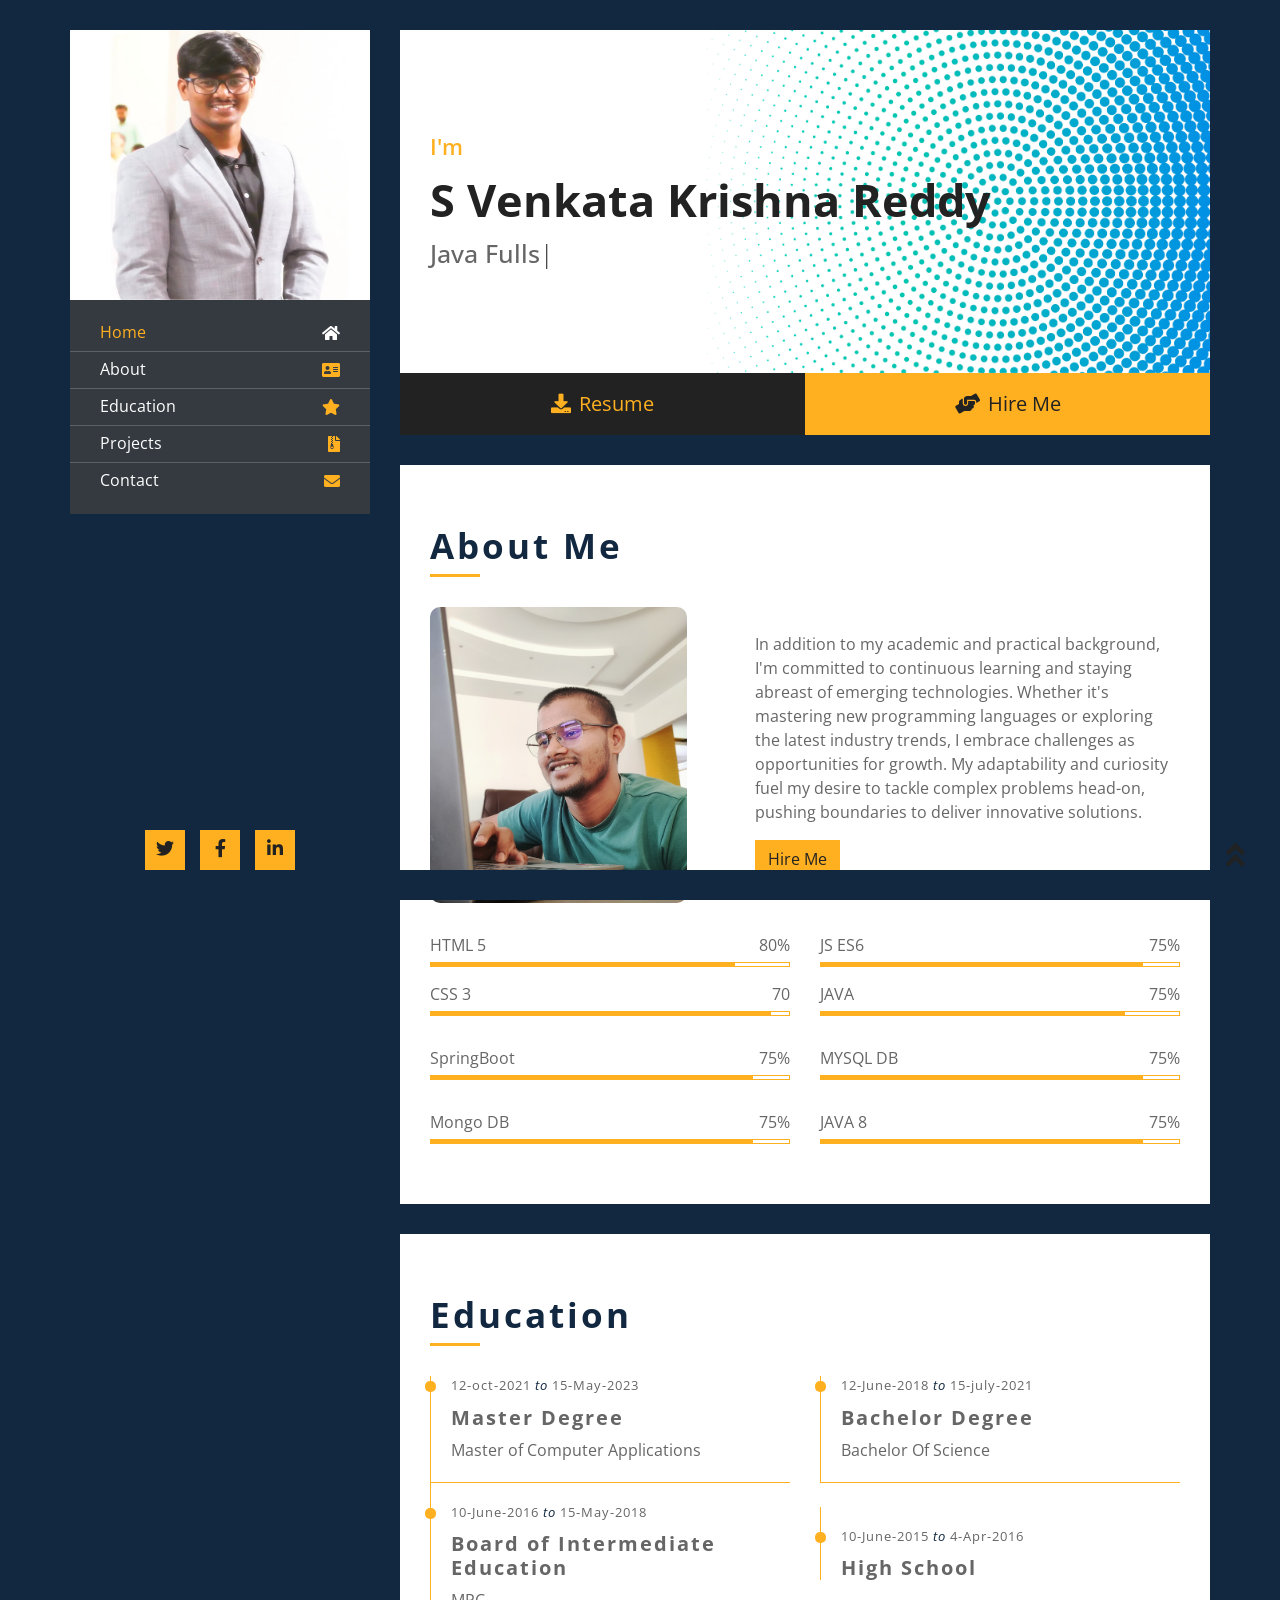
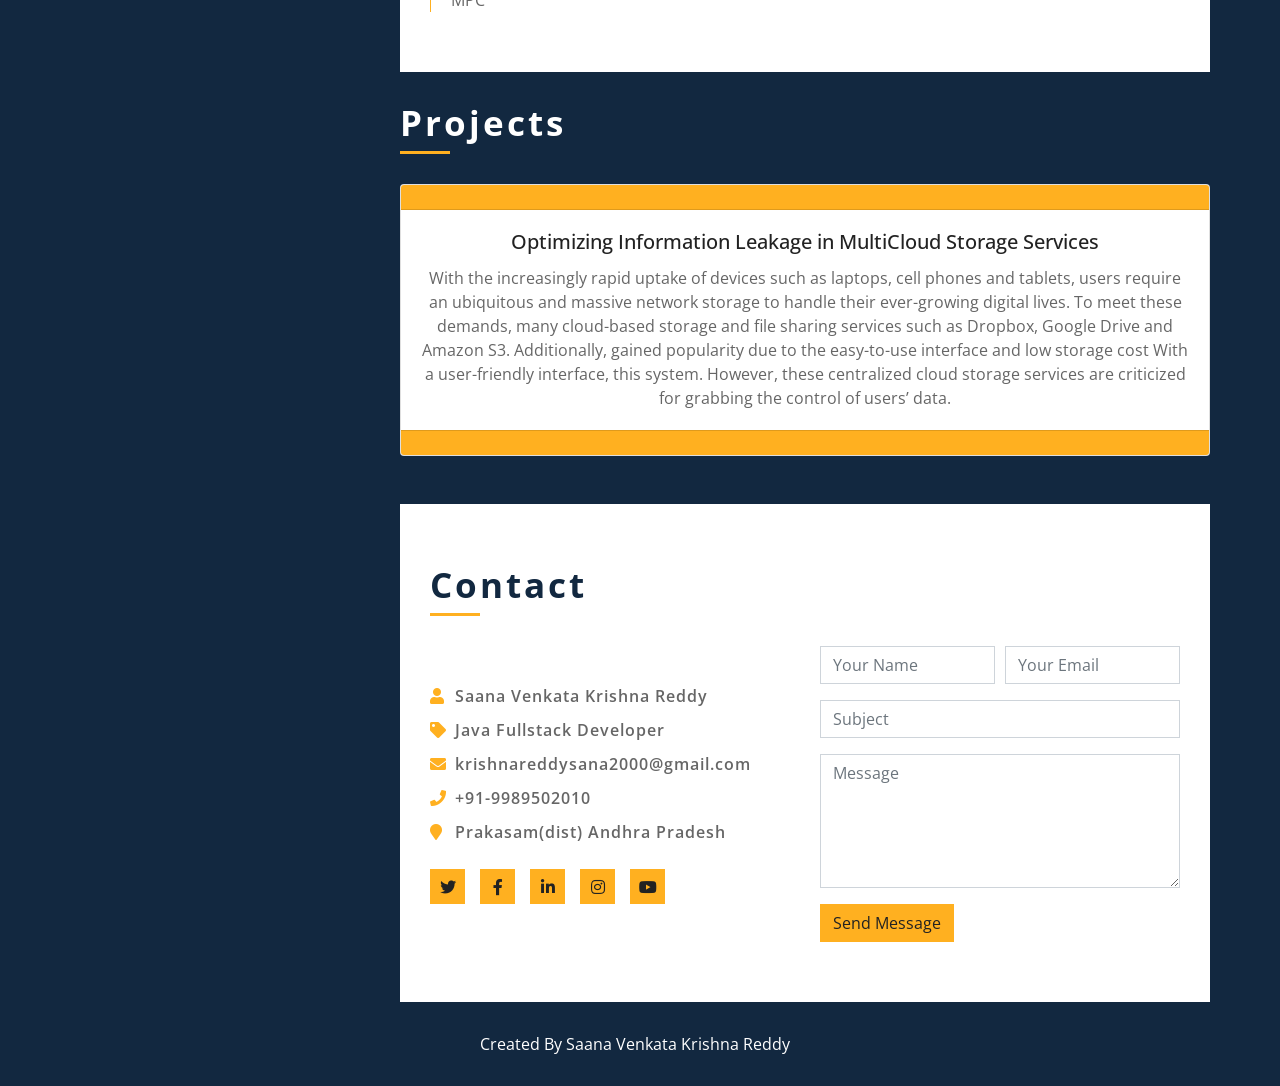
<file: index.html>
<!DOCTYPE html>
<html lang="en">

<head>
    <meta charset="utf-8">
    <title>Krishna | Portfolio</title>
    <meta content="width=device-width, initial-scale=1.0" name="viewport">
    <meta content="Resume Website Template Free Download" name="keywords">
    <meta content="Resume Website Template Free Download" name="description">

    <!-- Favicon -->
    <link href="img/favicon.ico" rel="icon">

    <!-- Google Fonts -->
    <link href="https://fonts.googleapis.com/css2?family=Open+Sans:300;400;600;700;800&display=swap" rel="stylesheet">

    <!-- CSS Libraries -->
    <link href="https://stackpath.bootstrapcdn.com/bootstrap/4.4.1/css/bootstrap.min.css" rel="stylesheet">
    <link href="https://cdnjs.cloudflare.com/ajax/libs/font-awesome/5.10.0/css/all.min.css" rel="stylesheet">
    <link href="lib/slick/slick.css" rel="stylesheet">
    <link href="lib/slick/slick-theme.css" rel="stylesheet">
    <link href="lib/lightbox/css/lightbox.min.css" rel="stylesheet">

    <!-- Template Stylesheet -->
    <link href="css/style.css" rel="stylesheet">
</head>

<body data-spy="scroll" data-target=".navbar" data-offset="51">
    <div class="wrapper">
        <div class="sidebar">
            <div class="sidebar-header">
                <img src="img/home.jpg" alt="Image">
            </div>
            <div class="sidebar-content">
                <nav class="navbar navbar-expand-md bg-dark navbar-dark">
                    <a href="#" class="navbar-brand">Navigation</a>
                    <button type="button" class="navbar-toggler" data-toggle="collapse" data-target="#navbarCollapse">
                        <span class="navbar-toggler-icon"></span>
                    </button>
                    <div class="collapse navbar-collapse" id="navbarCollapse">
                        <ul class="nav navbar-nav">
                            <li class="nav-item">
                                <a class="nav-link" href="#header">Home<i class="fa fa-home"></i></a>
                            </li>
                            <li class="nav-item">
                                <a class="nav-link" href="#about">About<i class="fa fa-address-card"></i></a>
                            </li>
                            <li class="nav-item">
                                <a class="nav-link" href="#education">Education<i class="fa fa-star"></i></a>
                            </li>
                            <li class="nav-item">
                                <a class="nav-link" href="#Projects">Projects<i class="fa fa-file-archive"></i></a>
                            </li>
                            <li class="nav-item">
                                <a class="nav-link" href="#contact">Contact<i class="fa fa-envelope"></i></a>
                            </li>
                        </ul>
                    </div>
                </nav>
            </div>
            <div class="sidebar-footer">
                <a href="#"><i class="fab fa-twitter"></i></a>
                <a href="#"><i class="fab fa-facebook-f"></i></a>
                <a href="#"><i class="fab fa-linkedin-in"></i></a>
            </div>
        </div>
        <div class="content">
            <!-- Header Start -->
            <div class="header" id="header">
                <div class="content-inner">
                    <p>I'm</p>
                    <h1>S Venkata Krishna Reddy</h1>
                    <h2></h2>
                    <div class="typed-text">Java Fullstack Developer</div>
                </div>
            </div>
            <!-- Header End -->

            <!-- Large Button Start -->
            <div class="large-btn">
                <div class="content-inner">
                    <a class="btn" href="#"><i class="fa fa-download"></i>Resume</a>
                    <a class="btn" href="#"><i class="fa fa-hands-helping"></i>Hire Me</a>
                </div>
            </div>
            <!-- Large Button End -->

            <!-- About Start -->
            <div class="about" id="about">
                <div class="content-inner">
                    <div class="content-header">
                        <h2>About Me</h2>
                    </div>
                    <div class="row align-items-center">
                        <div class="col-md-6 col-lg-5">
                            <img src="./img/krishnaabout.jpeg" alt="Image">
                        </div>
                        <div class="col-md-6 col-lg-7">

                            <p>
                                In addition to my academic and practical background, I'm committed to continuous
                                learning and staying abreast of emerging technologies. Whether it's mastering new
                                programming languages or exploring the latest industry trends, I embrace challenges as
                                opportunities for growth. My adaptability and curiosity fuel my desire to tackle complex
                                problems head-on, pushing boundaries to deliver innovative solutions.

                                


                            </p>

                            <a class="btn" href="#">Hire Me</a>
                        </div>
                    </div>
                    <div class="row">
                        <div class="col-md-6">
                            <div class="skills">
                                <div class="skill-name">
                                    <p>HTML 5</p>
                                    <p>80%</p>
                                </div>
                                <div class="progress">
                                    <div class="progress-bar" role="progressbar" aria-valuenow="85" aria-valuemin="0"
                                        aria-valuemax="100"></div>
                                </div>
                                <div class="skill-name">
                                    <p>CSS 3</p>
                                    <p>70</p>
                                </div>
                                <div class="progress">
                                    <div class="progress-bar" role="progressbar" aria-valuenow="95" aria-valuemin="0"
                                        aria-valuemax="100"></div>
                                </div>
                            </div>
                        </div>
                        <div class="col-md-6">
                            <div class="skills">
                                <div class="skill-name">
                                    <p>JS ES6</p>
                                    <p>75%</p>
                                </div>
                                <div class="progress">
                                    <div class="progress-bar" role="progressbar" aria-valuenow="90" aria-valuemin="0"
                                        aria-valuemax="100"></div>
                                </div>
                                <div class="skill-name">
                                    <p>JAVA</p>
                                    <p>75%</p>
                                </div>
                                <div class="progress">
                                    <div class="progress-bar" role="progressbar" aria-valuenow="85" aria-valuemin="0"
                                        aria-valuemax="100"></div>
                                </div>
                            </div>
                        </div>
                        <div class="col-md-6">
                            <div class="skills">
                                <div class="skill-name">
                                    <p>SpringBoot</p>
                                    <p>75%</p>
                                </div>
                                <div class="progress">
                                    <div class="progress-bar" role="progressbar" aria-valuenow="90" aria-valuemin="0"
                                        aria-valuemax="100"></div>
                                </div>

                            </div>
                        </div>
                        <div class="col-md-6">
                            <div class="skills">
                                <div class="skill-name">
                                    <p>MYSQL DB</p>
                                    <p>75%</p>
                                </div>
                                <div class="progress">
                                    <div class="progress-bar" role="progressbar" aria-valuenow="90" aria-valuemin="0"
                                        aria-valuemax="100"></div>
                                </div>

                            </div>
                        </div>
                        <div class="col-md-6">
                            <div class="skills">
                                <div class="skill-name">
                                    <p>Mongo DB</p>
                                    <p>75%</p>
                                </div>
                                <div class="progress">
                                    <div class="progress-bar" role="progressbar" aria-valuenow="90" aria-valuemin="0"
                                        aria-valuemax="100"></div>
                                </div>

                            </div>
                        </div>
                        <div class="col-md-6">
                            <div class="skills">
                                <div class="skill-name">
                                    <p>JAVA 8</p>
                                    <p>75%</p>
                                </div>
                                <div class="progress">
                                    <div class="progress-bar" role="progressbar" aria-valuenow="90" aria-valuemin="0"
                                        aria-valuemax="100"></div>
                                </div>

                            </div>
                        </div>
                    </div>
                </div>
            </div>
            <!-- About End -->

            <!-- Education Start -->
            <div class="education" id="education">
                <div class="content-inner">
                    <div class="content-header">
                        <h2>Education</h2>
                    </div>
                    <div class="row align-items-center">
                        <div class="col-md-6">
                            <div class="edu-col">
                                <span>12-oct-2021 <i>to</i> 15-May-2023</span>
                                <h3>Master Degree</h3>
                                <p>Master of Computer Applications</p>
                            </div>
                        </div>
                        <div class="col-md-6">
                            <div class="edu-col">
                                <span>12-June-2018 <i>to</i> 15-july-2021</span>
                                <h3>Bachelor Degree</h3>
                                <p>Bachelor Of Science</p>
                            </div>
                        </div>
                        <div class="col-md-6">
                            <div class="edu-col">
                                <span>10-June-2016 <i>to</i> 15-May-2018</span>
                                <h3> Board of Intermediate Education</h3>
                                <p>MPC</p>
                            </div>
                        </div>
                        <div class="col-md-6">
                            <div class="edu-col">
                                <span>10-June-2015 <i>to</i> 4-Apr-2016</span>
                                <h3>High School</h3>
                                <p></p>
                            </div>
                        </div>
                    </div>
                </div>
            </div>
            <!-- Education Start -->



            <!-- Projects -->
            <div class="Project" id="Projects">
                <div class="content-inner">
                    <div class="content-header">
                        <h2 id="ch1">Projects</h2>
                    </div>
                    <div class="row">
                        <div class="col-lg-12">

                            <div class="card text-center">
                                <div class="card-header">

                                </div>
                                <div class="card-body">
                                    <h5 class="card-title">Optimizing Information Leakage in MultiCloud Storage Services
                                    </h5>
                                    <p class="card-text">With the increasingly rapid uptake of devices such as laptops,
                                        cell phones and tablets, users
                                        require an ubiquitous and massive network storage to handle their ever-growing
                                        digital lives.
                                        To meet these demands, many cloud-based storage and file sharing services such
                                        as Dropbox,
                                        Google Drive and Amazon S3.
                                        Additionally, gained popularity due to the easy-to-use interface and low storage
                                        cost
                                        With a user-friendly interface, this system. However, these centralized cloud
                                        storage services are
                                        criticized for grabbing the control of users’ data.</p>

                                </div>
                                <div class="card-footer text-muted">
                                    
                                </div>
                            </div>

                        </div>
                    </div>

                </div>
            </div>
            <br><br>
            <!-- Portfolio Start -->


            <!-- Contact Start -->
            <div class="contact" id="contact">
                <div class="content-inner">
                    <div class="content-header">
                        <h2>Contact</h2>
                    </div>
                    <div class="row align-items-center">
                        <div class="col-md-6">
                            <div class="contact-info">
                                <p><i class="fa fa-user"></i>Saana Venkata Krishna Reddy</p>
                                <p><i class="fa fa-tag"></i>Java Fullstack Developer</p>
                                <p><i class="fa fa-envelope"></i><a
                                        href="mailto:info@example.com">krishnareddysana2000@gmail.com</a></p>
                                <p><i class="fa fa-phone"></i><a href="tel:+1234567890">+91-9989502010</a></p>
                                <p><i class="fa fa-map-marker"></i>Prakasam(dist) Andhra Pradesh</p>
                                <div class="social">
                                    <a class="btn" href=""><i class="fab fa-twitter"></i></a>
                                    <a class="btn" href=""><i class="fab fa-facebook-f"></i></a>
                                    <a class="btn" href=""><i class="fab fa-linkedin-in"></i></a>
                                    <a class="btn" href=""><i class="fab fa-instagram"></i></a>
                                    <a class="btn" href=""><i class="fab fa-youtube"></i></a>
                                </div>
                            </div>
                        </div>
                        <div class="col-md-6">
                            <div class="form">
                                <form>
                                    <div class="form-row">
                                        <div class="form-group col-md-6">
                                            <input type="text" class="form-control" placeholder="Your Name" />
                                        </div>
                                        <div class="form-group col-md-6">
                                            <input type="email" class="form-control" placeholder="Your Email" />
                                        </div>
                                    </div>
                                    <div class="form-group">
                                        <input type="text" class="form-control" placeholder="Subject" />
                                    </div>
                                    <div class="form-group">
                                        <textarea class="form-control" rows="5" placeholder="Message"></textarea>
                                    </div>
                                    <div><button class="btn" type="submit">Send Message</button></div>
                                </form>
                            </div>
                        </div>
                    </div>
                </div>
            </div>
            <!-- Contact End -->

            <!-- Footer Start -->
            <div class="footer">
                <div class="content-inner">
                    <div class="row align-items-center">
                        <div class="col-md-6">
                            <p>Created By Saana Venkata Krishna Reddy</p>
                        </div>
                    </div>
                </div>
            </div>
            <!-- Footer Start -->
        </div>
    </div>

    <!-- Back to Top -->
    <a href="#" class="back-to-top"><i class="fa fa-angle-double-up"></i></a>

    <!-- JavaScript Libraries -->
    <script src="https://code.jquery.com/jquery-3.4.1.min.js"></script>
    <script src="https://stackpath.bootstrapcdn.com/bootstrap/4.4.1/js/bootstrap.bundle.min.js"></script>
    <script src="lib/easing/easing.min.js"></script>
    <script src="lib/slick/slick.min.js"></script>
    <script src="lib/typed/typed.min.js"></script>
    <script src="lib/waypoints/waypoints.min.js"></script>
    <script src="lib/isotope/isotope.pkgd.min.js"></script>
    <script src="lib/lightbox/js/lightbox.min.js"></script>

    <!-- Template Javascript -->
    <script src="js/main.js"></script>
</body>

</html>
</file>
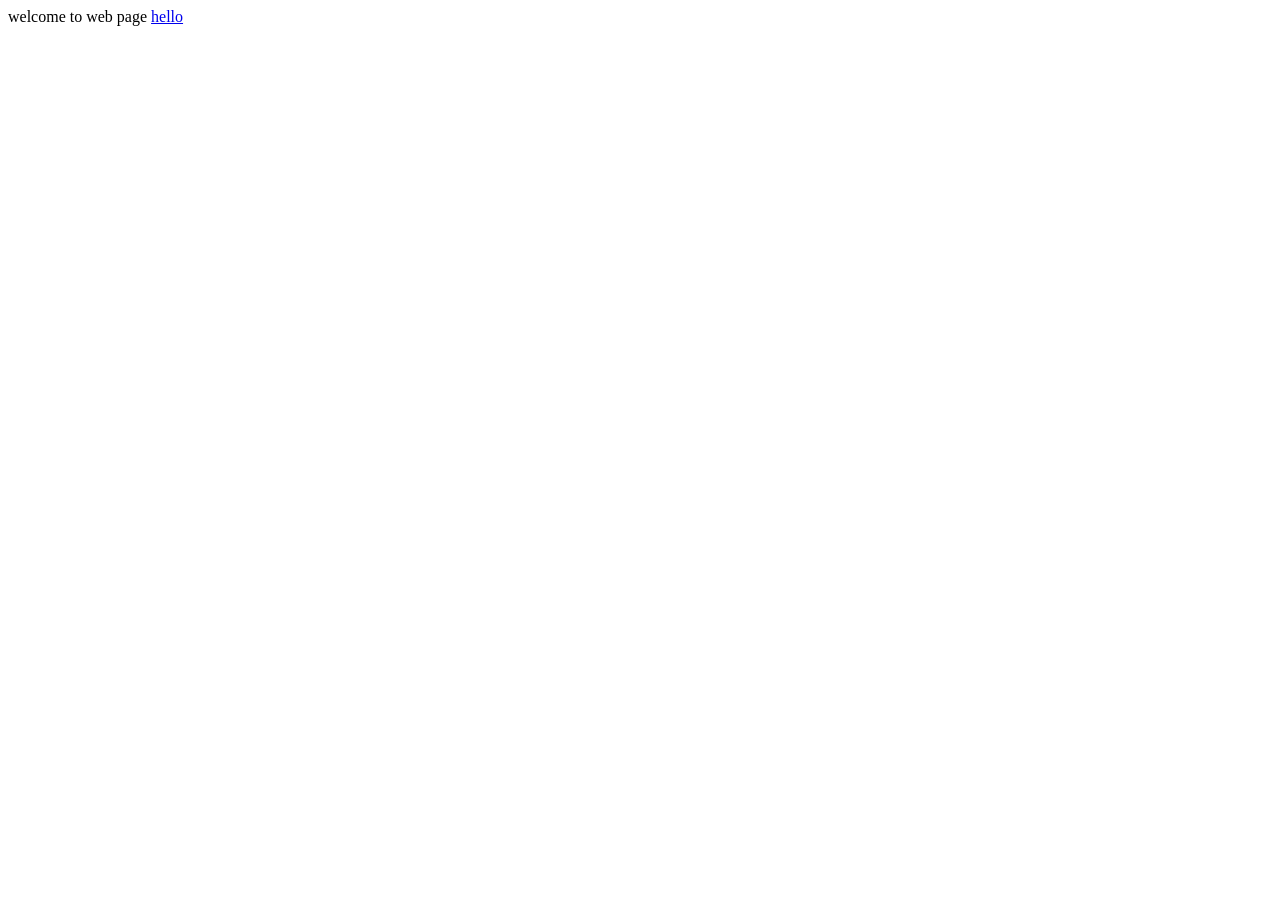
<file: css.html>
<!DOCTYPE html>
<html lang="en">
<head>
    <meta charset="UTF-8">
    <meta name="viewport" content="width=<device-width>, initial-scale=1.0">
    <title>portfolio</title>
</head>
<body>
    welcome to web page
    <a href="index.html" target="_blank">hello</a>
    
</body>
</html>
</file>
<file: css/style.css>
/**********************************/
/********** General CSS ***********/
/**********************************/
body {
    color: #666666;
    /* background: #F6D155; */
    background: #122840;
    font-family: 'Open Sans', sans-serif;
}

a {
    color: #222222;
    transition: all .3s;
}

a:hover,
a:active,
a:focus {
    color: #ffb020;
    outline: none;
    text-decoration: none;
}

.btn:focus {
    box-shadow: none;
}


/**********************************/
/****** Layout with Sidebar *******/
/**********************************/
.wrapper {
    position: relative;
    margin: 0 auto;
    width: 100%;
    max-width: 1140px;
}

.wrapper .sidebar {
    position: relative;
    width: 100%;
    float: left;
    background: #122840;
}

.wrapper .content {
    position: relative;
    width: 100%;
    padding: 15px;
    float: left;
    background: #122840;
}

.wrapper .sidebar-header,
.wrapper .sidebar-footer {
    display: none;
}

.navbar {
    padding: 15px;
    background: #122840;
}

.navbar-expand-md .navbar-nav .nav-item {
    width: 100%;
    border-top: 1px solid rgba(255, 255, 255, .2);
}

.navbar-expand-md .navbar-nav .nav-item:first-child{
    border-top: none;
}

.navbar-expand-md .navbar-nav .nav-link {
    color: #ffffff;
    padding: 5px 15px 7px 15px;
    transition: all .3s;
}

.navbar-expand-md .navbar-nav .nav-link i {
    color: #ffb020;
    float: right;
    padding-top: 5px;
    transition: all .3s;
}

.navbar-expand-md .navbar-nav .nav-link:hover,
.navbar-expand-md .navbar-nav .nav-link.active {
    color: #ffb020;
}

.navbar-expand-md .navbar-nav .nav-link:hover i,
.navbar-expand-md .navbar-nav .nav-link.active i{
    color: #ffffff;
}


.wrapper .sidebar,
.wrapper .content {
    -webkit-transition: margin 200ms ease-out;
    -moz-transition: margin 200ms ease-out;
    -o-transition: margin 200ms ease-out;
    transition: margin 200ms ease-out;
}

@media (min-width: 768px) {
    .wrapper .content {
        padding: 30px 0px 30px 30px;
    }
    
    .wrapper .content::before,
    .wrapper .content::after {
        position: fixed;
        content: "";
        width: 100%;
        height: 30px;
        background: #122840;
        z-index: 1;
    }
    
    .wrapper .content::before {
        top: 0;
    }
    
    .wrapper .content::after {
        bottom: 0;
    }
    
    .wrapper .sidebar {
        position: fixed;
        width: 300px;
        height: 100%;
        margin-left: -250px;
        float: left;
        overflow: auto;
        scrollbar-width: thin;
        scrollbar-color: gray;
        z-index: 2;
    }

    .wrapper .sidebar:hover {
        margin-left: 0px;
    }
    
    .wrapper .content {
        position: relative;
        width: calc(100% - 50px);
        margin-left: 50px;
        float: right;
    }
    
    .wrapper .sidebar:hover  .sidebar-header {
        position: relative;
        display: block;
        width: 100%;
    }

    .wrapper .sidebar .sidebar-header img {
        width: 100%;
        height: 270px;
        margin-top: 30px;
    }
    
    .navbar-brand {
        display: none;
    }
    
    .navbar {
        padding: 15px 0;
        flex-direction: column;
    }
    
    .wrapper .sidebar:hover .navbar-expand-md .navbar-nav .nav-link {
        padding: 5px 30px 7px 30px;
    }
    
    .wrapper .sidebar::-webkit-scrollbar {
        width: 7px;
    }

    .wrapper .sidebar::-webkit-scrollbar-track {
        -webkit-box-shadow: inset 0 0 6px rgba(0,0,0,0.1);
    }

    .wrapper .sidebar::-webkit-scrollbar-thumb {
        background-color: darkgrey;
        outline: 1px solid slategrey;
        border-radius: 7px
    }
    
    .navbar-brand {
        display: none;
    }
    
    .sidebar .sidebar-footer {
        width: 300px;
        position: fixed;
        bottom: 0;
        padding: 15px;
        font-size: 0;
        text-align: center;
        background: #122840;
    }
    
    .sidebar .sidebar-footer a {
        display: inline-block;
        width: 40px;
        height: 40px;
        padding: 5px 0;
        margin: 0 15px 15px 0;
        text-align: center;
        font-size: 18px;
        color: #222222;
        background: #ffb020;
    }
    
    .sidebar .sidebar-footer a:last-child {
        margin-right: 0;
    }
    
    .sidebar .sidebar-footer a:hover {
        color: #ffb020;
        background: #ffffff;
    }
    
    .sidebar:hover .sidebar-footer {
        display: block;
    }
}

@media (min-width: 992px) {
    .wrapper .sidebar {
        margin: 0;
    }

    .wrapper .content {
        width: calc(100% - 300px);
        margin-left: 300px;
    }

    .sidebar .sidebar-header {
        position: relative;
        display: block;
        width: 100%;
    }
    
    .navbar-expand-md .navbar-nav .nav-link {
        padding: 5px 30px 7px 30px;
    }
    
    .sidebar .sidebar-footer {
        display: block;
    }
}

@media (max-width: 1140px) {
    .wrapper .content {
        padding: 30px;
    }
}

@media (max-width: 576px) {
    .wrapper .content {
        padding: 15px;
    }
}


/**********************************/
/******** Back to Top CSS *********/
/**********************************/
.back-to-top {
    position: fixed;
    display: none;
    width: 30px;
    height: 30px;
    text-align: center;
    line-height: 1;
    font-size: 30px;
    right: 30px;
    bottom: 30px;
    transition: background 0.5s;
    z-index: 11;
}

.back-to-top i {
    color: #222222;
}

.back-to-top i:hover {
    color: #ffb020;
}

.back-to-top {
    -webkit-animation: action 1s infinite  alternate;
    animation: action 1s infinite  alternate;
}

@-webkit-keyframes action {
    0% { transform: translateY(0); }
    100% { transform: translateY(-15px); }
}

@keyframes action {
    0% { transform: translateY(0); }
    100% { transform: translateY(-15px); }
}


/**********************************/
/*********** Header CSS ***********/
/**********************************/
.header {
    position: relative;
    background: #ffffff;
    background-image: ;
}

.header .content-inner {
    padding: 100px 30px;

    background: url(../img/bgimg.jpg) right bottom no-repeat;
    background-size: contain;
}

.header p {
    color: #ffb020;
    font-size: 22px;
    font-weight: 600;
    margin-bottom: 10px;
}

.header h1 {
    color: #222222;
    font-size: 45px;
    font-weight: 700;
}

.header h2 {
    display: inline-block;
    margin: 0;
    height: 25px;
    font-size: 25px;
}

.header .typed-text {
    display: none;
}

.header .typed-cursor {
    font-size: 25px;
    font-weight: 300;
    color: #222222;
}

.large-btn .content-inner {
    font-size: 0;
    border-bottom: 30px solid #122840;
}

.large-btn .btn {
    position: relative;
    width: 50%;
    padding: 15px 0;
    color: #ffb020;
    font-size: 20px;
    background: #222222;
    border-radius: 0;
}

.large-btn .btn:last-child {
    color: #222222;
    background: #ffb020;
}

.large-btn .btn i {
    margin-right: 8px;
}

.large-btn .btn::after {
    position: absolute;
    content: "";
    width: 0;
    height: 100%;
    top: 0;
    left: 0;
    transition: all .3s;
}

.large-btn .btn:hover::after {
    width: 100%;
    background: rgba(255, 255, 255, .1);
}


/**********************************/
/******* Content Header CSS *******/
/**********************************/
.content-header {
    position: relative;
    width: 100%;
    margin-bottom: 30px;
    padding-bottom: 10px;
}

.content-header h2 {
    color: #122840;
    font-size: 35px;
    font-weight: 700;
    letter-spacing: 3px;
    margin: 0;
}
#ch1 {
    color: #ffffff;
    font-size: 35px;
    font-weight: 700;
    letter-spacing: 3px;
    margin: 0;
}

.content-header::after {
    content: '';
    position: absolute;
    display: block;
    width: 50px;
    height: 3px;
    bottom: 0;
    left: 0;
    background: #ffb020;
}


/**********************************/
/*********** About CSS ************/
/**********************************/
.about {
    position: relative;
    padding: 60px 30px;
    background: #ffffff;
    border-bottom: 30px solid #122840;
}


.about img {
    width: 87%;
    height: auto;
  
   border-radius: 10px;
}

@media(max-width: 767.98px) {
    .about img {
        margin-bottom: 15px;
    }
}

.about .btn {
    border-radius: 0;
    color: #222222;
    background: #ffb020;
    transition: all .3s;
}
.card-header,.card-footer{
    background: #ffb020; 
    color: #222222!important;
}
.card-title{
    color: #222222;
}
.about .btn:hover {
    color: #ffb020;
    background: #222222;
}

.about .skills {
    padding-top: 15px;
}

.about .skill-name {
    margin-top: 15px;
}

.about .skill-name p {
    display: inline-block;
    margin-bottom: 5px;
    font-size: 16px;
    font-weight: 400;
}

.about .skill-name p:last-child {
    float: right;
}

.about .progress {
    height: 5px;
    border: 1px solid #ffb020;
    border-radius: 0;
    background: #ffffff;
}

.about .progress .progress-bar {
    width: 1px;
    background: #ffb020;
    border-radius: 0;
    transition: 1s;
}


/**********************************/
/********* Education CSS **********/
/**********************************/
.education {
    position: relative;
    padding: 60px 30px;
    background: #ffffff;
    border-bottom: 30px solid #122840;
}

.education .edu-col {
    position: relative;
    width: 100%;
    padding: 20px 0 20px 20px;
    border-left: 1px solid #ffb020;
    border-bottom: 1px solid #ffb020;
}

.education .col-md-6:first-child .edu-col {
    padding-top: 0;
}

.education .col-md-6:last-child .edu-col {
    border-bottom: none;
    padding-bottom: 0;
}

@media (min-width: 768px) {
    .education .col-md-6:nth-child(-n+2) .edu-col {
        padding-top: 0;
    }

    .education .col-md-6:last-child .edu-col,
    .education .col-md-6:nth-last-child(2) .edu-col {
        border-bottom: none;
        padding-bottom: 0;
    }
}

.education .edu-col span {
    position: relative;
    display: block;
    font-size: 13px;
    letter-spacing: 1px;
    margin-bottom: 10px;
}

.education .edu-col span::before {
    position: absolute;
    content: "";
    width: 11px;
    height: 11px;
    background: #ffb020;
    top: 5px;
    left: -26px;
    border-radius: 5px;
}

.education .edu-col span i {
    color: #122840;
}

.education .edu-col h3 {
    font-size: 20px;
    font-weight: 700;
    letter-spacing: 2px;
}

.education .edu-col p {
    margin: 0;
}


/**********************************/
/********* Experience CSS *********/
/**********************************/
.experience {
    position: relative;
    padding: 60px 30px;
    background: #ffffff;
    border-bottom: 30px solid #122840;
}

.experience .exp-col {
    position: relative;
    width: 100%;
    padding: 20px 0 20px 20px;
    border-left: 1px solid #ffb020;
    border-bottom: 1px solid #ffb020;
}

.experience .col-md-6:first-child .exp-col {
    padding-top: 0;
}

.experience .col-md-6:last-child .exp-col {
    border-bottom: none;
    padding-bottom: 0;
}

@media (min-width: 768px) {
    .experience .col-md-6:nth-child(-n+2) .exp-col {
        padding-top: 0;
    }

    .experience .col-md-6:last-child .exp-col,
    .experience .col-md-6:nth-last-child(2) .exp-col {
        border-bottom: none;
        padding-bottom: 0;
    }
}

.experience .exp-col span {
    position: relative;
    display: block;
    font-size: 13px;
    letter-spacing: 1px;
    margin-bottom: 10px;
}

.experience .exp-col span::before {
    position: absolute;
    content: "";
    width: 11px;
    height: 11px;
    background: #ffb020;
    top: 5px;
    left: -26px;
    border-radius: 5px;
}

.experience .exp-col span i {
    color: #ffb020;
}

.experience .exp-col h3 {
    font-size: 20px;
    font-weight: 700;
    letter-spacing: 2px;
    margin-bottom: 5px;
}

.experience .exp-col h4 {
    font-size: 14px;
    font-weight: 400;
    font-style: italic;
    margin-bottom: 5px;
}

.experience .exp-col h5 {
    font-size: 16px;
    font-weight: 600;
    margin-bottom: 10px;
}

.experience .exp-col p {
    margin: 0;
}


/**********************************/
/*********** Service CSS **********/
/**********************************/
.service {
    position: relative;
    padding: 60px 30px 30px 30px;
    background: #ffffff;
    border-bottom: 30px solid #122840;
}

.service .srv-col {
    position: relative;
    width: 100%;
    margin-bottom: 30px;
}

.service .srv-col i {
    font-size: 30px;
    color: #ffb020;
    margin-bottom: 15px;
}

.service .srv-col h3 {
    font-size: 20px;
    font-weight: 700;
    letter-spacing: 2px;
    margin-bottom: 5px;
}

.experience .exp-col h4 {
    font-size: 14px;
    font-weight: 400;
    font-style: italic;
    margin-bottom: 5px;
}

.experience .exp-col h5 {
    font-size: 16px;
    font-weight: 600;
    margin-bottom: 10px;
}

.experience .exp-col p {
    margin: 0;
}


/**********************************/
/********** Portfolio CSS *********/
/**********************************/
.portfolio {
    position: relative;
    padding: 60px 30px 30px 30px;
    background: #ffffff;
    border-bottom: 30px solid #122840;
}

.portfolio #portfolio-flters {
    padding: 0;
    margin: -15px 0 30px 0;
    list-style: none;
    font-size: 0;
}

.portfolio #portfolio-flters li {
    cursor: pointer;
    margin: 15px -1px 0 0;
    display: inline-block;
    height: 35px;
    padding: 10px;
    color: #666666;
    font-size: 13px;
    line-height: 15px;
    text-transform: uppercase;
    border: 1px solid #ffb020;
    background: #ffffff;
    transition: all 0.3s ease-in-out;
}

.portfolio #portfolio-flters li:hover,
.portfolio #portfolio-flters li.filter-active {
    background: #ffb020;
    color: #222222;
}

.portfolio .portfolio-item {
    position: relative;
    height: 250px;
    overflow: hidden;
}

.portfolio .portfolio-item figure {
    background: #ffffff;
    overflow: hidden;
    height: 220px;
    position: relative;
    border-radius: 0;
    margin: 0; 
}

.portfolio .portfolio-item figure img {
    width: 100%; 
    height: 100%; 
    object-fit: cover; 
}

.portfolio .portfolio-item figure:hover img {
    opacity: 0.3;
    transition: 0.3s;
}

.portfolio .portfolio-item figure .link-preview,
.portfolio .portfolio-item figure .link-details,
.portfolio .portfolio-item figure .portfolio-title {
    position: absolute;
    display: inline-block;
    opacity: 0;
    line-height: 1;
    text-align: center;
    width: 45px;
    height: 35px;
    background: #ffb020;
    transition: 0.2s linear;
}

.portfolio .portfolio-item figure .link-preview i,
.portfolio .portfolio-item figure .link-details i {
    color: #222222;
    padding-top: 10px;
    font-size: 16px;
}

.portfolio .portfolio-item figure .link-preview:hover,
.portfolio .portfolio-item figure .link-details:hover {
    background: #222222;
}

.portfolio .portfolio-item figure .link-preview:hover i,
.portfolio .portfolio-item figure .link-details:hover i {
    color: #ffb020;
}

.portfolio .portfolio-item figure .link-preview {
    left: 50%;
    top: calc(25% - 18px);
}

.portfolio .portfolio-item figure .link-details {
    right: 50%;
    top: calc(25% - 18px);
}

.portfolio .portfolio-item figure .portfolio-title {
    margin: 0;
    width: 100%;
    height: 50%;
    left: 0;
    right: 0;
    top: 100%;
    padding: 30px 10px;
    color: #222222;
    font-size: 16px;
    font-weight: 600;
    background: rgba(255, 111, 97, .5);
    border-radius: 0;
}

.portfolio .portfolio-item figure .portfolio-title:hover {
    text-decoration: none;
}

.portfolio .portfolio-item figure .portfolio-title span {
    display: block;
    margin-top: 10px;
    font-family: 'Open Sans', sans-serif;
    font-size: 13px;
    font-weight: 300;
}

.portfolio .portfolio-item figure:hover .link-preview {
    opacity: 1;
    left: calc(50% - 61px);
}

.portfolio .portfolio-item figure:hover .link-details {
    opacity: 1;
    right: calc(50% - 61px);
}

.portfolio .portfolio-item figure:hover .portfolio-title {
    opacity: 1;
    top: 50%;
}


/**********************************/
/*********** Review CSS ***********/
/**********************************/
.review {
    position: relative;
    background: #ffffff;
    border-bottom: 30px solid #122840;
}

.review .content-inner {
    position: relative;
    padding: 60px 30px;
    background: url(../img/quote.png) right bottom no-repeat;
}

.review .review-text p {
    font-size: 18px;
    font-style: italic;
}

.review .review-img {
    display: flex;
    align-items: center;
}

.review .review-img img {
    width: 80px; 
    height: 80px; 
    object-fit: cover;
    margin-right: 15px;
}

.review .review-name h3 {
    font-size: 18px;
    font-weight: 700;
    letter-spacing: 2px;
    margin-bottom: 5px;
}

.review .review-name p {
    font-size: 14px;
    margin-bottom: 0;
}

.review .review-text .ratting {
    margin-bottom: 5px;
}

.review .review-text .ratting i {
    color: #ffb020;
    font-size: 14px;
}

.review .slick-slider:hover .slick-prev {
    left: 30px;
}

.review .slick-slider:hover .slick-next {
    right: 30px;
}

.review-slider .slick-prev,
.review-slider .slick-next {
    width: 35px;
    height: 35px;
    z-index: 1;
    opacity: 0;
    transition: .5s;
    background: rgba(255, 111, 97, .7);
}

.review-slider .slick-prev {
    left: 55px;
}

.review-slider .slick-next {
    right: 55px;
}

.review-slider.slick-slider:hover .slick-prev {
    left: 15px;
    opacity: 1;
}

.review-slider.slick-slider:hover .slick-next {
    right: 15px;
    opacity: 1;
}

.review-slider .slick-prev:hover,
.review-slider .slick-prev:focus,
.review-slider .slick-next:hover,
.review-slider .slick-next:focus {
    background: rgba(0, 0, 0, .7);
}

.review-slider .slick-prev:hover::before,
.review-slider .slick-prev:focus::before,
.review-slider .slick-next:hover::before,
.review-slider .slick-next:focus::before {
    color: #ffb020;
}

.review-slider .slick-prev::before,
.review-slider .slick-next::before {
    font-family: "Font Awesome 5 Free";
    font-weight: 900;
    font-size: 18px;
    color: #ffffff;
}

.review-slider .slick-prev::before {
    content: "\f104";
}

.review-slider .slick-next::before {
    content: "\f105";
}

.review-slider .slick-dots {
    bottom: 15px;
}

.review-slider .slick-dots li button:before {
    color: #ffffff;
    font-size: 15px;
}

.review-slider .slick-dots li.slick-active button:before {
    color: #ffb020;
}

.review-slider.slick-slider {
    margin-bottom: 0;
}


/**********************************/
/*********** Contact CSS ***********/
/**********************************/
.contact {
    position: relative;
    padding: 60px 30px 30px 30px;
    background: #ffffff;
}

.contact .contact-info {
    position: relative;
    width: 100%;
    margin-bottom: 30px;
}

.contact .contact-info p {
    font-size: 16px;
    font-weight: 600;
    letter-spacing: 1px;
    margin-bottom: 10px;
}

.contact .contact-info p i {
    width: 25px;
    color: #ffb020;
}

.contact .contact-info p a {
    color: #666666;
}

.contact .contact-info p a:hover {
    color: #ffb020;
    text-decoration: none;
}

.contact .social {
    font-size: 0;
}

.contact .social a {
    width: 35px;
    height: 35px;
    padding: 5px 0;
    color: #222222;
    background: #ffb020;
    border-radius: 0;
    margin-top: 15px;
    margin-right: 15px;
    transition: all .3s;
}

.contact .social a:last-child {
    margin-right: 0;
}

.contact .social a:hover {
    color: #ffb020;
    background: #222222;
}

.contact .form {
    position: relative;
    width: 100%;
    margin-bottom: 30px;
}

.contact .form .form-control {
    border-radius: 0;
}

.contact .form .form-control:focus {
    box-shadow: none;
    border-color: #ffb020;
}

.contact .form .btn {
    color: #222222;
    background: #ffb020;
    border-radius: 0;
    transition: all .3s;
}

.contact .form .btn:hover {
    color: #ffb020;
    background: #222222;
}


/**********************************/
/*********** Footer CSS ***********/
/**********************************/
.footer {
    position: relative;
    width: 100%;
    padding: 30px 30px 0 30px;
    background: #122840;
}

.footer .col-md-6:last-child {
    text-align: right;
}

@media(max-width: 767.98px) {
    .footer .col-md-6,
    .footer .col-md-6:last-child{
        text-align: center;
    }
}

.footer p {
    color: #ffffff;
    margin: 0;
}

.footer a {
    color: #ffffff;
    font-weight: 600;
}

.footer a:hover {
    color: #cb1111;
}
</file>
